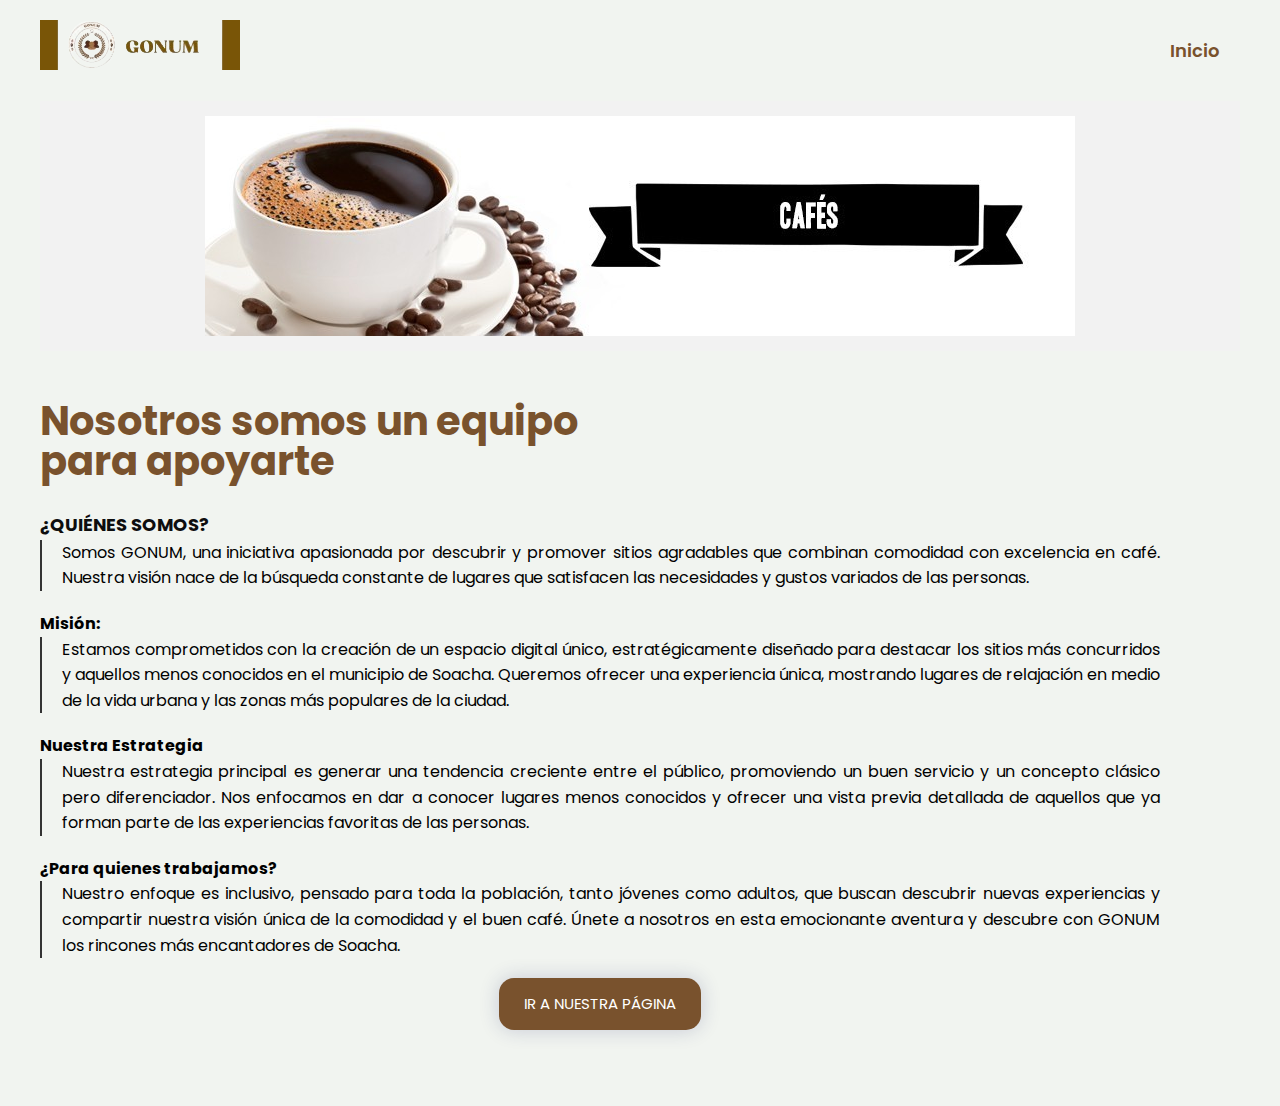
<file: nosotros.html>
<!DOCTYPE html>
<html lang="en">
<head>
    <meta charset="UTF-8">
    <meta name="viewport" content="width=device-width, initial-scale=1.0">
    <title>¿Quiénes Somos?</title>
    <link rel="stylesheet" href="style.css">
    <link rel="icon" href="images/Logoin.ico">
</head>
<body>
<header class="header">
    
    <div class="container">
    <div class="menu">
        <div class="logo">
            <a href="index.html"><img src="images/Logonum.png" alt="Logo Gonum"></a>
        </div>
        <input type="checkbox" id="menu" />
        <label for="menu">
            <img src="images/menu.png" class="menu-icono" alt="">
        </label>
        <nav class="navbar">
            <ul>
                <li><a href="index.html">Inicio</a></li>
            </ul>
        </nav>
    </div>

    <div class="banner">
        <img src="images/bannercafes.jpg" alt="Banner Gonum">
    </div>
 
    <section class="about" id="Apoyo">
        <div class="about-content container">
            <div class="about-txt">
                <h2>Nosotros somos un equipo <br>para apoyarte</h2>
                <p>
                    <strong>¿QUIÉNES SOMOS?</strong>
                    <br>
                    <blockquote>
                        Somos GONUM, una iniciativa apasionada por descubrir y promover sitios agradables que combinan comodidad con excelencia en café. Nuestra visión nace de la búsqueda constante de lugares que satisfacen las necesidades y gustos variados de las personas.
                    </blockquote>
                    <strong>Misión:</strong>
                    <blockquote>
                        Estamos comprometidos con la creación de un espacio digital único, estratégicamente diseñado para destacar los sitios más concurridos y aquellos menos conocidos en el municipio de Soacha. Queremos ofrecer una experiencia única, mostrando lugares de relajación en medio de la vida urbana y las zonas más populares de la ciudad.
                    </blockquote>
                    <strong>Nuestra Estrategia</strong>
                    <blockquote>
                        Nuestra estrategia principal es generar una tendencia creciente entre el público, promoviendo un buen servicio y un concepto clásico pero diferenciador. Nos enfocamos en dar a conocer lugares menos conocidos y ofrecer una vista previa detallada de aquellos que ya forman parte de las experiencias favoritas de las personas.
                    </blockquote>
                    <strong>¿Para quienes trabajamos?</strong>
                
                        <blockquote>
                            Nuestro enfoque es inclusivo, pensado para toda la población, tanto jóvenes como adultos, que buscan descubrir nuevas experiencias y compartir nuestra visión única de la comodidad y el buen café.

                            Únete a nosotros en esta emocionante aventura y descubre con GONUM los rincones más encantadores de Soacha.
                </blockquote>
                <center><a href="index.html" class="btn-1">Ir a nuestra página</a></center>
            </p>
                <br>
            </div>
        </div>
    </section>


</footer>
<!--<div class="copyright-message">
        <p>&copy; 2023 MLAN - Andrés Numpaque "Corporación Universitaria Minuto de Dios</p>
    </div> -->
</body>
</html>
</file>
<file: style.css>
@import url('https://fonts.googleapis.com/css2?family=Bebas+Neue&family=Poppins:wght@400;500;600;700;800&display=swap');


*{
    margin:0;
    padding: 0;
    box-sizing: border-box;
    text-decoration: none;
    list-style: none;
}

body{
    font-family: 'Poppins', sans-serif;
    background-color: #f1f4f0;
}

img {
    max-width: 100%;
}

.container {
    max-width: 1200px;
    margin: 0 auto;
}

.menu {
    display: flex;
    align-items: center;
    justify-content: space-between;
    padding: 20px 0;
}

.logo {
    color: #79522d;
    font-size: 25px;
    text-transform: uppercase;
    font-weight: 800;
}

.menu .navbar ul {
    display: flex;
}

/*Cambios en el menú*/

.menu .navbar ul li a{
    font-size: 18px;
    padding: 0 20px;
    color: #79522d;
    display: block;
    font-weight: 600;
}
/*Cambios en letras de menú*/
.menu .navbar ul li a:hover{
    color: #575d5f;
}

#menu {
    display: none;
}

.menu-icono {
    width: 25px;
}

.menu label {
    cursor: pointer;
    display: none;
}

.header-content{
    display: flex;
    padding: 80px 0 0 0;
}

.header-txt {
    flex-basis: 50%;
    padding-right: 30px;
}

.header-txt span {
    font-size: 25px;
    text-transform: capitalize;
    color: #79522d;
    font-weight: 600;
    margin-bottom: 15px;
    display: block;
}

.header-txt h1 {
    font-size: 60px;
    line-height: 1;
    color: #79522d;
    font-family: 'Bebas Neue', sans-serif;
    margin-bottom: 15px;

}
/*Letra parrafo*/

p{
    font-size: 18px;
    color: #0d0d0e;
    margin-bottom: 20px; /*Margen del botón con el parrafo*/
}

.btn-1 {
    display: inline-block;
    padding: 14px 25px;
    background-color: #79522d;
    color: #ffffff;
    text-transform: uppercase;
    font-size: 15px;
    border-radius: 15px;
    box-shadow: 0 0 20px rgba(33, 40, 105, 0.2);
}

.header-img {
    display: flex;
    justify-content: center;
    align-items: center;
    flex-basis: 40%;

}

.brands{
    padding: 50px;
    display: flex;
    justify-content: space-between;
    align-items: center;
    background-color: #ffffff;
    border-radius: 25px;
    box-shadow: 0 15px 20px rgba(33, 40, 105, 0.2);
}

.brands-1 {
    flex-basis: calc(20% - 20px);
}

.brands-1 p {
   font-size: 25px;
   line-height: 1;
   font-weight: 600;
   color: #79522d;
   margin: 0;
}

.brands-1 img {
    width: 150px;
}
/*Edición de Servicios*/

.services {
    padding: 50px 0;
    text-align: center;
}

h2 {
     font-size: 40px;
     line-height: 1;
     color: #79522d;
     margin-bottom: 30px;
}

.subtitulo-estilo {
    font-size: 40px;
    line-height: 1;
    color: #79522d;
    margin-bottom: 30px;
    text-align: left;
}

h3 {
    font-size: 20px;
    line-height: 1;
    color: #79522d;
    margin-bottom: 30px;
    text-align: left; /* Alinea el texto a la izquierda */
}

h4 {
    font-size: 20px;
    line-height: 1;
    color: #79522d;
    margin-bottom: 2px;
}
/*Edición de Servicios poner 
cuadros horizontal*/

.services-content {
    margin-top: 45px;
    display:flex;
    justify-content: space-between;
}
.services-content {
    display: flex;
    flex-wrap: wrap;
    justify-content: space-between;
}

.services-1 {
    flex-basis: calc(30% - 20px); 
    margin-bottom: 20px; 
    background-color: #F8FCFE;
    padding: 15px;
    box-shadow: 0 0 10px rgba(33, 40, 105, 0.2);
    border-radius: 25px;
    color: #79522d;
    width: 30%;
}

.services-1:hover {
    background-color: #79522d;
    color: #ffffff;
    cursor: pointer;
}

.services-1 img {
    width: 100px;
    height: 100px;
    margin-bottom: 10px;
}

.services-1 h3 {
    font-size: 20px;
    line-height: 1.2;
}

.services-2 {
    flex-basis: calc(30% - 20px); 
    margin-bottom: 15px;
    background-color: #F8FCFE;
    padding: 15px;
    box-shadow: 0 0 20px rgba(33, 40, 105, 0.2);
    border-radius: 25px;
    color: #79522d;
    width: 30%;
}

.services-2:hover {
    background-color: #79522d;
    color: #ffffff;
    cursor: pointer;
}

.services-2 img {
    width: 100px;
    height: 100px;
    margin-bottom: 10px;
}

.services-2 h3 {
    font-size: 20px;
    line-height: 1.2;
}



/*Seccion de información #3*/
.information {
    padding: 50px 0 100px 0;
    display: flex;
    align-items: center;
}
/*Tamaño imagen*/
.information-img{
    flex-basis: 50%;
}

.information-txt {
    flex-basis: 50%;
    padding-left: 20px;
    line-height: 1.5;
}

/*Seccion de información #4*/

.about {
    padding: 50px 0;
    background-color: center;
    text-align: justify;
    line-height: 1.6;
}

.about h2 {
    text-align: left;
}

.about-content {
    display: block;
    align-items: center;
    justify-content: center;
}

.about-txt {
    flex-basis: 50%;
    padding-right: 80px;
}

/* Estilos para el párrafo dentro de la sección "about" */
.about-txt p {
    margin: 0; /* Elimina los márgenes */
    padding: 0; /* Elimina el relleno */
}

/* Estilos para los elementos "blockquote" dentro de la sección "about" */
.about-txt blockquote {
    margin: 0;
    padding: 0;
    border-left: 2px solid #333; /* Agrega un borde izquierdo */
    padding-left: 20px; /* Espacio entre el borde y el texto */
    margin-bottom: 20px; /* Espacio entre los bloques de cita */
}

/* Estilos para la lista "ol" dentro de la sección "about" */
.about-txt ol {
    padding: 0;
    margin: 0;
    list-style-type: decimal;
    padding-left: 20px;
    margin-bottom: 20px;
}

/* Estilos para los elementos "li" dentro de la lista "ol" */
.about-txt li {
    margin-bottom: 10px; /* Espacio entre los elementos de la lista */
}
/*Seccion de contacto #4*/

.contact{
    padding: 120px 0;
    text-align: center;
}

form {
    display: flex;
    justify-content: center;
    margin-top: 50px;
}
/*Parte de correo*/
input {
    width: 300px;
    padding: 17px;
    border: 0;
    outline: none;
    border-radius: 20px;
    box-shadow: 0 0 10px rgba(33, 40, 105, 0.2);
    margin-right: 20px;
}

.footer {
    background-color: #c1a890;
    padding: 50px 0;
}
/*Parte de Footer información General*/
.footer-content {
    display: flex;
    justify-content: space-between;
}

.link h3 {
    color: #ffffff;
    font-size: 18px;
    margin-bottom: 10px;
}

.link a {
    color: #F8FCFE;
    font-size: 17px;
    display: block;
    margin-bottom: 10px;
}

.link a:hover {
    color: #575d5f;
}

.footer-1 {
    background-color: #c1a890;
    padding: 50px 0;
    width: 100%;
    bottom: 0;
    left: 0;
    right: 0;
}

.banner {
    position: relative;
    height: 250px;
    background-color: #f2f2f2;
    overflow: hidden;
}

.banner img {
    position: absolute;
    top: 50%;
    left: 50%;
    transform: translate(-50%, -50%);
    max-height: 100%;
}


/*Parte de Footer información General*/
.footer-content-1 {
    display:inline-flexbox;
    justify-content: space-between;
}

.link h3 {
    color: #ffffff;
    font-size: 18px;
    margin-bottom: 10px;
}

.link a {
    color: #F8FCFE;
    font-size: 17px;
    display: block;
    margin-bottom: 10px;
}

.link a:hover {
    color: #575d5f;
}
@media (max-width:991px){

    .menu {
        padding: 20px;
        position: relative;
    }
    .menu label {
        display: initial;
    }
    .menu .navbar{
        position: absolute;
        top: 100%;
        left: 0;
        right: 0;
        background-color: #cccccc;
        display: none;
    }

    .menu .navbar ul {
        flex-direction: column; 
    }

    .menu .navbar ul li {
        width: 100%;
        padding: 20px 0;
    }
    .menu .navbar ul li a:hover{
        color: #181818;
    }

    #menu:checked ~ .navbar {
        display: initial;
    }

    .header-content {
        padding: 20px 30px;
        flex-direction: column;
        text-align: center;
    }
    .header-txt {
        padding: 0;
        margin-bottom: 15px;
    }
    p{
        margin-bottom: 30px;
    }

    .brands {
        padding: 30px;
        margin: 0 30px;
        flex-direction: column;
    }

    .brands-1 {
        text-align: center;
    }

    .brands-1 p {
        margin-bottom: 30px;
    }

    .brands-1 img {
        margin-bottom: 10px;
    }

    .services {
        padding: 50px 30px 30px 30px;
    }

    .services-content {
        display: flex;
        flex-direction: column;
        justify-content: space; /* Ajusta según tus necesidades */
        align-items: center; /* Ajusta según tus necesidades */
        margin: auto;
    }

    .services-1 {
        margin-bottom: 50px;
        width: 80%;
    }
    .services-2 {
        margin-bottom: 30px;
        width: 80%;
    }
    
    .information {
        padding: 0 30px 30px 30px;
        flex-direction: column;
        text-align: center;
    }

    .information-txt {
        padding: 0 0 30px 0;
    }

    .information-img {
        order:2
    }
    .about {
        padding: 30px;
    }

    .about-content {
        flex-direction: column;
        text-align:left;
    }

    .about-txt {
        flex-basis: 100%; /* Ocupa todo el ancho disponible */
        padding-right: 0; /* Elimina el relleno a la derecha */
    }

    .contact {
        padding: 50px 80px;
    }

    .form {
        flex-direction: column;
    }
    input {
        width: 100%;
        margin-bottom: 20px;
    }

    .footer {
        padding: 30px;
    }

    .footer-content {
        flex-direction: column;
        text-align: center;
    }
    .copyright-message {
        color: #fff;
        text-align: left;
    }

}
    /*<!--<div class="copyright-message">
        <p>&copy; 2023 MLAN - Andrés Numpaque "Corporación Universitaria Minuto de Dios</p>
    </div> -->
</file>
